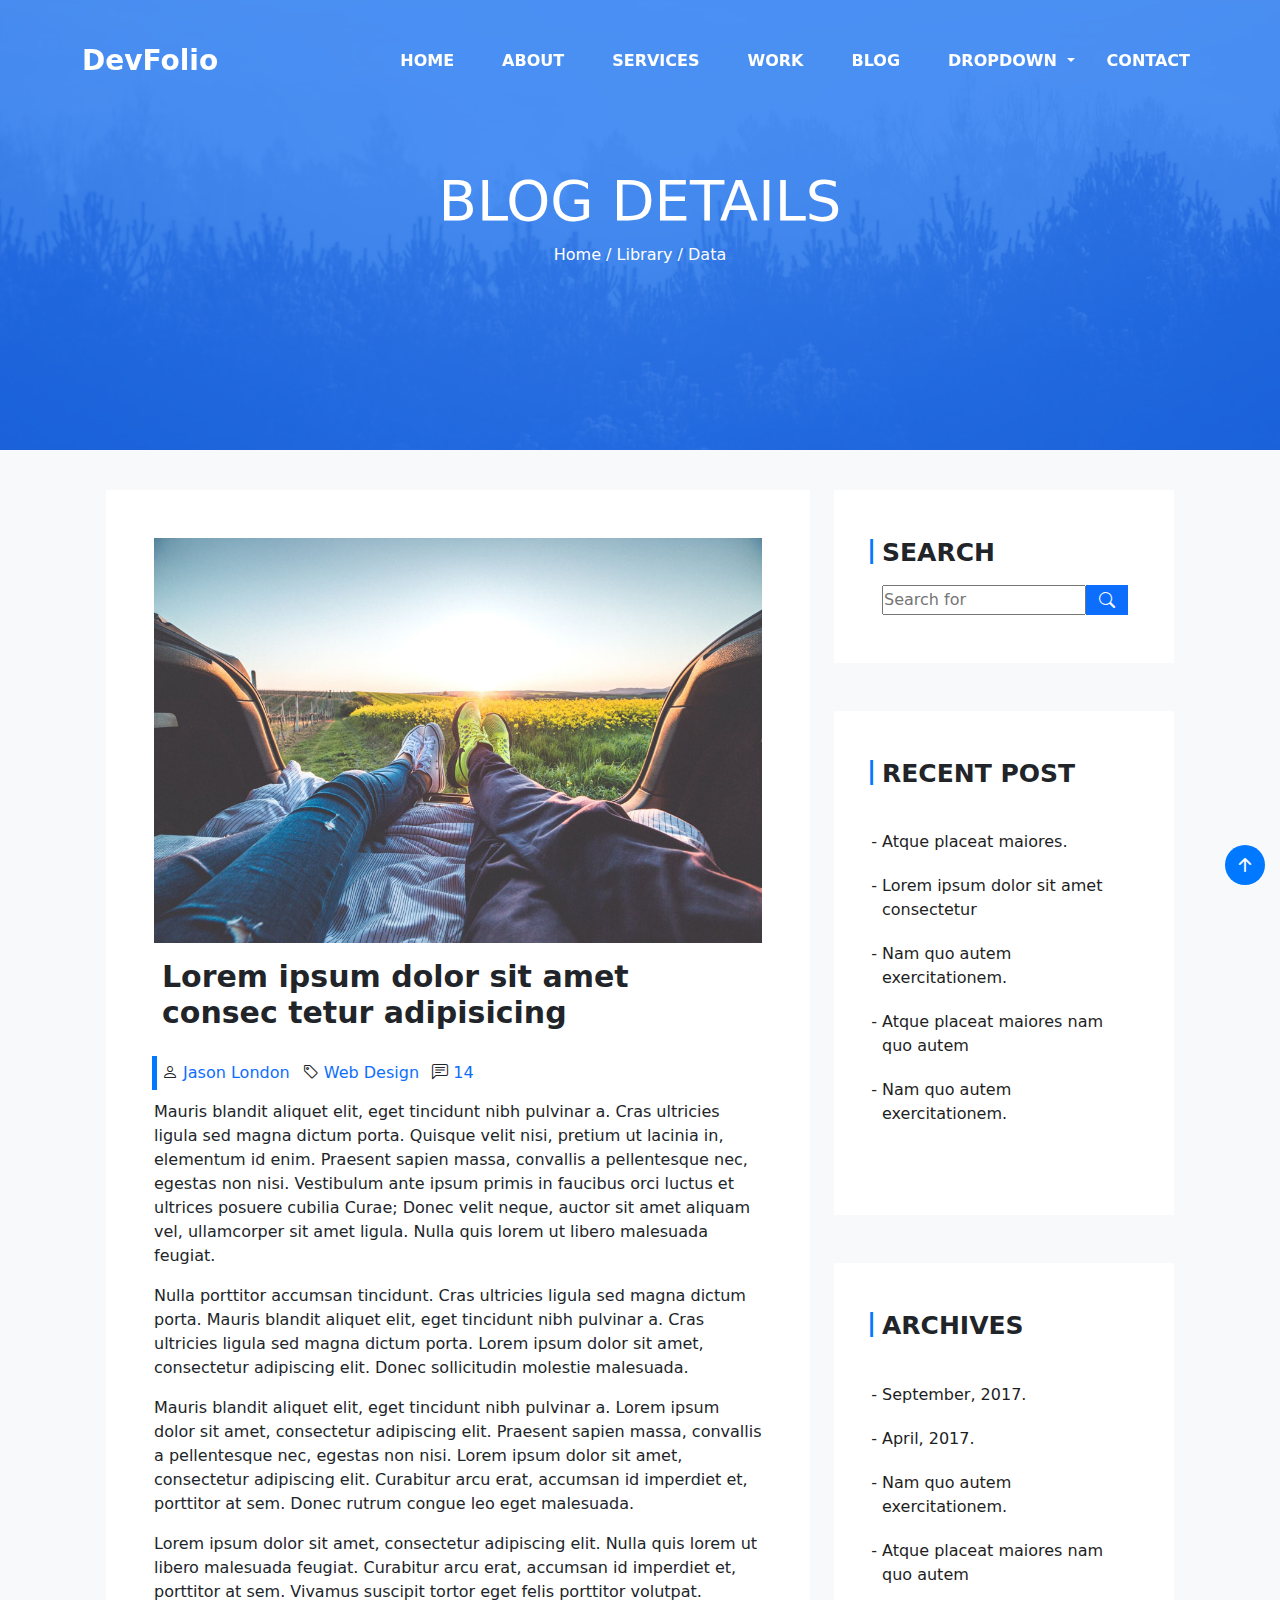
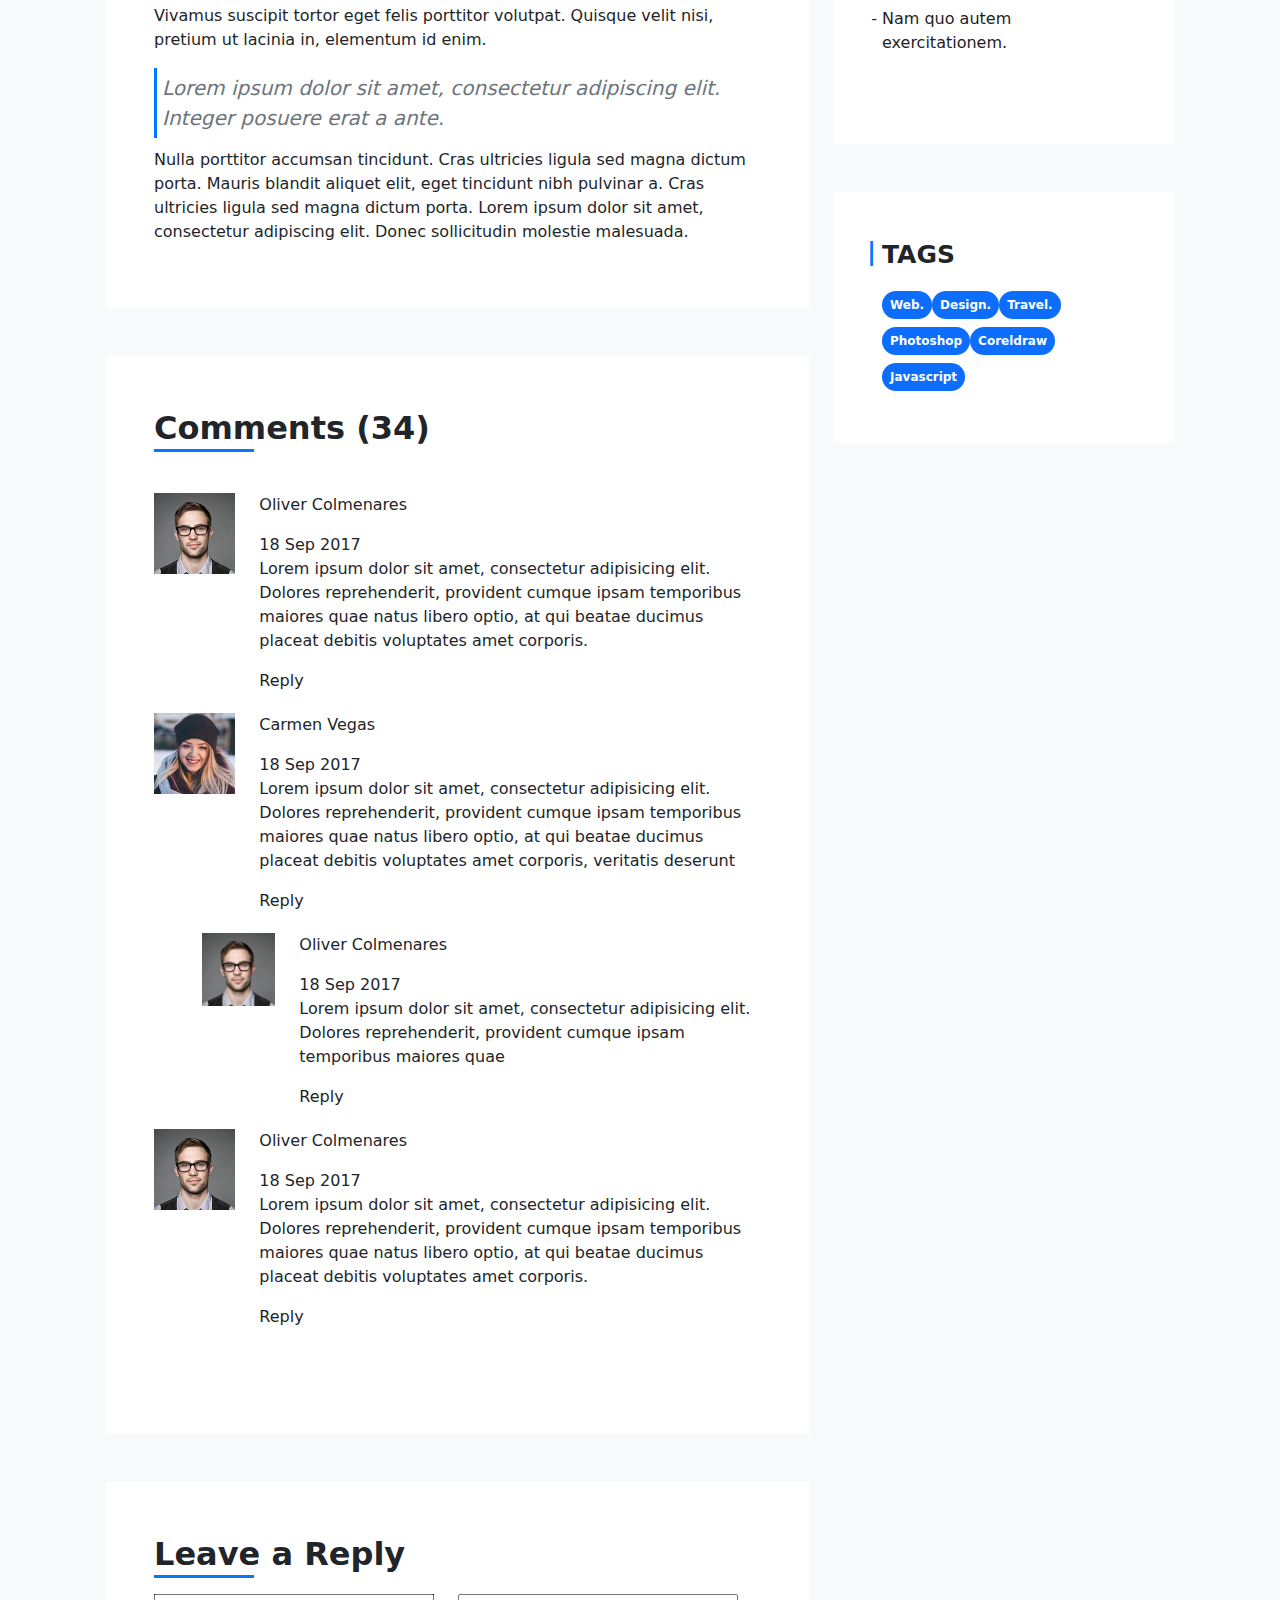
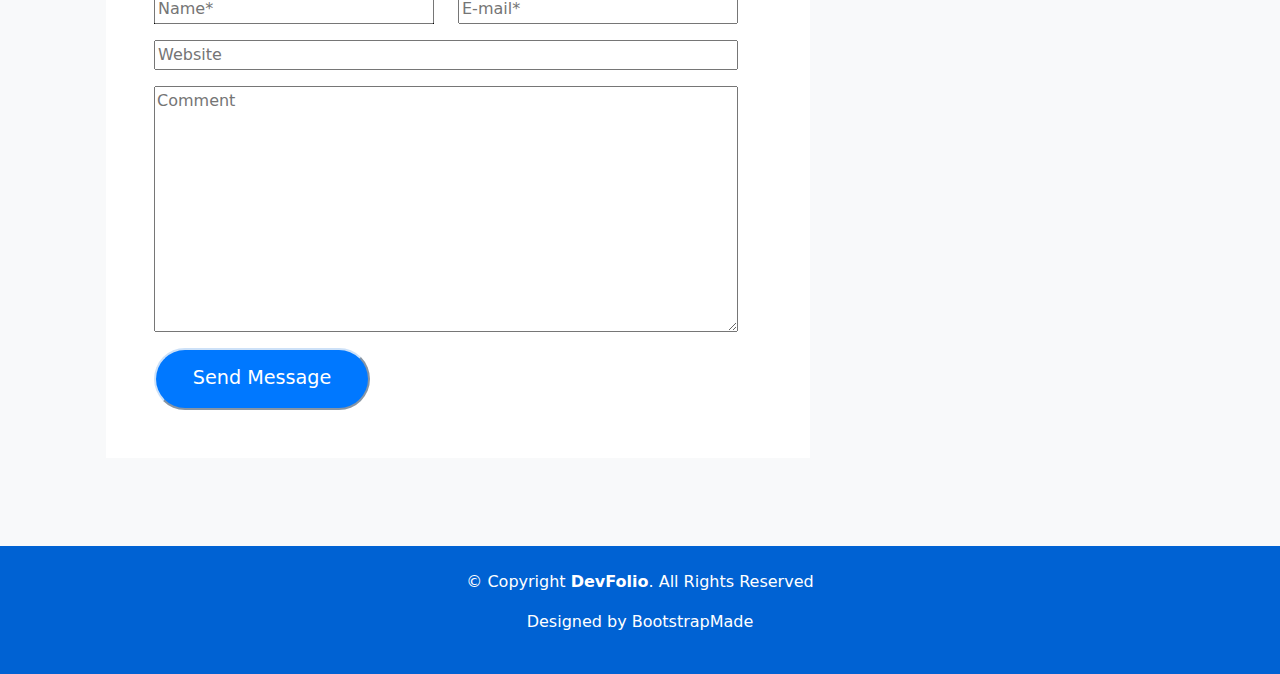
<file: blog.html>
<html>

<head>
  <link rel="stylesheet" href="css/bootstrap.min.css" />
  <link rel="stylesheet" href="css/all.min.css" />
  <link rel="stylesheet" href="https://cdn.jsdelivr.net/npm/bootstrap-icons@1.9.1/font/bootstrap-icons.css">
  <link rel="stylesheet" href="blog.css">
</head>

<body>

  <header class=" w-100 max-vh-40">

    <div
      class="d-flex flex-column align-items-center justify-content-center text-center w-100 h-50 bg-primary bg-opacity-75">
      <nav class="navbar navbar-expand-lg  fixed-top text-white py-3">
        <div class="container">
          <a class="navbar-brand text-white font-medium fw-semibold" href="#">DevFolio</a>
          <button class="navbar-toggler" type="button" data-bs-toggle="collapse"
            data-bs-target="#navbarSupportedContent" aria-controls="navbarSupportedContent" aria-expanded="false"
            aria-label="Toggle navigation">
            <span class="navbar-toggler-icon"></span>
          </button>
          <div class="collapse navbar-collapse" id="navbarSupportedContent">
            <ul class="navbar-nav ms-auto mb-2 mb-lg-0">
              <li class="nav-item px-3">
                <a class="nav-link text-white text-uppercase fw-semibold" href="#">Home</a>
              </li>
              <li class="nav-item px-3">
                <a class="nav-link text-white text-uppercase fw-semibold" href="#">About</a>
              </li>
              <li class="nav-item px-3">
                <a class="nav-link text-white text-uppercase fw-semibold" href="#">Services</a>
              </li>
              <li class="nav-item px-3">
                <a class="nav-link text-white text-uppercase fw-semibold" href="#">Work</a>
              </li>
              <li class="nav-item px-3">
                <a class="nav-link text-white text-uppercase fw-semibold" href="#">Blog</a>
              </li>
              <li class="nav-item dropdown text-white px-3">
                <a class="nav-link dropdown-toggle text-white text-uppercase fw-semibold" href="#" role="button"
                  data-bs-toggle="dropdown" aria-expanded="false">
                  Dropdown
                </a>
                <ul class="dropdown-menu text-white">
                  <li><a class="dropdown-item" href="#">Action</a></li>
                  <li><a class="dropdown-item" href="#">Another action</a></li>
                  <li>
                    <hr class="dropdown-divider">
                  </li>
                  <li><a class="dropdown-item" href="#">Something else here</a></li>
                </ul>
              <li class="nav-item">
                <a class="nav-link text-white text-uppercase fw-semibold" href="#">Contact</a>
              </li>
              </li>
            </ul>
          </div>
        </div>
      </nav>
      <div class="heading-container">
        <h1 class="font-large text-white">BLOG DETAILS</h1>
        <p><a href="#" class="text-decoration-none text-white">Home / </a> <a href="#"
            class="text-decoration-none text-white">Library / </a> <span class="text-light">Data</span></p>
      </div>
    </div>
  </header>
  <section class="bg-light py-3">
    <div class="container">
      <div class="row bg-light p-4 ">
        <div class="div-division col-md-8 ">
          <div class="fir bg-white mb-5 p-5">
            <div class="row ">
              <img src="images/post-1.jpg" alt="">
              <div class="heading">
                <p class="font3 fw-semibold p-2 pt-3">Lorem ipsum dolor sit amet consec tetur adipisicing</p>
              </div>
              <div class="stamp"><span class="bi bi-person pe-2"> <a class="text-decoration-none text-primary"
                    href="#">Jason
                    London</a></span>
                <span class="bi bi-tag pe-2"> <a class="text-decoration-none text-primary" href="#">Web
                    Design</a></span>
                <span class="bi bi-chat-left-text pe-2"> <a class="text-decoration-none text-primary"
                    href="#">14</a></span>
              </div>
              <div class="blog-details">
                <p>Mauris blandit aliquet elit, eget tincidunt nibh pulvinar a. Cras ultricies ligula sed magna dictum
                  porta. Quisque velit nisi, pretium ut lacinia in, elementum id enim. Praesent sapien massa, convallis
                  a pellentesque nec, egestas non nisi. Vestibulum ante ipsum primis in faucibus orci luctus et ultrices
                  posuere cubilia Curae; Donec velit neque, auctor sit amet aliquam vel, ullamcorper sit amet ligula.
                  Nulla quis lorem ut libero malesuada feugiat.</p>
                <p>Nulla porttitor accumsan tincidunt. Cras ultricies ligula sed magna dictum porta. Mauris blandit
                  aliquet elit, eget tincidunt nibh pulvinar a. Cras ultricies ligula sed magna dictum porta. Lorem
                  ipsum dolor sit amet, consectetur adipiscing elit. Donec sollicitudin molestie malesuada.</p>
                <p>Mauris blandit aliquet elit, eget tincidunt nibh pulvinar a. Lorem ipsum dolor sit amet, consectetur
                  adipiscing elit. Praesent sapien massa, convallis a pellentesque nec, egestas non nisi. Lorem ipsum
                  dolor sit amet, consectetur adipiscing elit. Curabitur arcu erat, accumsan id imperdiet et, porttitor
                  at sem. Donec rutrum congue leo eget malesuada.</p>
                <p>Lorem ipsum dolor sit amet, consectetur adipiscing elit. Nulla quis lorem ut libero malesuada
                  feugiat. Curabitur arcu erat, accumsan id imperdiet et, porttitor at sem. Vivamus suscipit tortor eget
                  felis porttitor volutpat. Vivamus suscipit tortor eget felis porttitor volutpat. Quisque velit nisi,
                  pretium ut lacinia in, elementum id enim.</p>
                <p class="quote text-muted">Lorem ipsum dolor sit amet, consectetur adipiscing elit. Integer
                  posuere
                  erat a ante.
                </p>
                <p>Nulla porttitor accumsan tincidunt. Cras ultricies ligula sed magna dictum porta. Mauris blandit
                  aliquet elit, eget tincidunt nibh pulvinar a. Cras ultricies ligula sed magna dictum porta. Lorem
                  ipsum dolor sit amet, consectetur adipiscing elit. Donec sollicitudin molestie malesuada.</p>

              </div>
            </div>
          </div>
          <div class="fir bg-white mb-5 p-5">
            <div class="row mb-3">
              <div class="title-box">
                <p class="about-me fw-semibold">Comments (34)</p>
              </div>
              <ul class="list-unstyled">
                <li class="row">
                  <div class=" col-2">
                    <img src="images/testimonial-2.jpg" class="w-100" alt="">
                  </div>
                  <div class=" col-10">
                    <p>Oliver Colmenares</p>
                    <span>18 Sep 2017</span>
                    <p>Lorem ipsum dolor sit amet, consectetur adipisicing elit. Dolores reprehenderit, provident cumque
                      ipsam temporibus maiores quae natus libero optio, at qui beatae ducimus placeat debitis voluptates
                      amet corporis.</p>
                    <a class="text-decoration-none" href="#">Reply</a>
                  </div>
                </li>
                <li class="row">
                  <div class=" col-2">
                    <img src="images/testimonial-4.jpg" class="w-100" alt="">
                  </div>
                  <div class=" col-10">
                    <p>Carmen Vegas</p>
                    <span>18 Sep 2017</span>
                    <p>Lorem ipsum dolor sit amet, consectetur adipisicing elit. Dolores reprehenderit, provident cumque
                      ipsam temporibus maiores quae natus libero optio, at qui beatae ducimus placeat debitis voluptates
                      amet corporis, veritatis deserunt</p>
                    <a class="text-decoration-none" href="#">Reply</a>
                  </div>
                </li>
                <li class="row ps-5">
                  <div class=" col-2">
                    <img src="images/testimonial-2.jpg" class="w-100" alt="">
                  </div>
                  <div class=" col-10">
                    <p>Oliver Colmenares</p>
                    <span>18 Sep 2017</span>
                    <p>Lorem ipsum dolor sit amet, consectetur adipisicing elit. Dolores reprehenderit, provident cumque
                      ipsam temporibus maiores quae</p>
                    <a class="text-decoration-none" href="#">Reply</a>
                  </div>
                </li>
                <li class="row">
                  <div class=" col-2">
                    <img src="images/testimonial-2.jpg" class="w-100" alt="">
                  </div>
                  <div class=" col-10">
                    <p>Oliver Colmenares</p>
                    <span>18 Sep 2017</span>
                    <p>Lorem ipsum dolor sit amet, consectetur adipisicing elit. Dolores reprehenderit, provident cumque
                      ipsam temporibus maiores quae natus libero optio, at qui beatae ducimus placeat debitis voluptates
                      amet corporis.</p>
                    <a class="text-decoration-none" href="#">Reply</a>
                  </div>
                </li>
              </ul>
            </div>
          </div>
          <div class="fir bg-white mb-5 p-5">
            <div class="form-container row  ">
              <div class="title-box">
                <p class="about-me fw-semibold">Leave a Reply</p>
              </div>
              <div class="row">
                <div class="col-md-6">
                  <div class="input mb3 bg-black">
                    <input type="text" placeholder="Name*" class="w-100">
                  </div>
                </div>
                <div class="col-md-6 ">
                  <div class="input mb-3">
                    <input type="email" placeholder="E-mail*" class="w-100">
                  </div>
                </div>
                <div class="col-md-12">
                  <div class="input mb-3">
                    <input type="text" placeholder="Website" class="w-100">
                  </div>
                </div>
                <div class="col-md-12">
                  <div class="input mb-3">
                    <textarea name="comment" id="" placeholder="Comment" class="w-100" cols="30" rows="10"></textarea>
                  </div>
                </div>
                <div class="col-md-12">
                  <button type="submit" class="button button-a button-big button-rouded">Send Message</button>
                </div>
              </div>
            </div>
          </div>
        </div>
        <div class="col-md-4 bg ">
          <div class="fir bg-white mb-5">
            <div class="row p-5 mb-5">
              <div class="search">
                <div class="title">
                  <p class="p-0 title-head fw-semibold text-uppercase">Search</p>
                </div>
                <div class="search-box d-flex p-0">
                  <input type="text" placeholder="Search for" class="m-0 px-0 ">
                  <span><button type="button" class="btn btn-primary rounded-0 m-0 "><span
                        class="bi bi-search"></span></button></span>
                </div>
              </div>
            </div>
          </div>
          <div class="fir bg-white mb-3">
            <div class="row p-5 mb-5">
              <div class="recent">
                <div class="title">
                  <p class="p-0 title-head fw-semibold text-uppercase">recent post</p>
                </div>
                <ul>
                  <li><a href="#">Atque placeat maiores.</a></li>
                  <li><a href="#">Lorem ipsum dolor sit amet consectetur</a></li>
                  <li><a href="#">Nam quo autem exercitationem.</a></li>
                  <li><a href="#">Atque placeat maiores nam quo autem</a></li>
                  <li><a href="#">Nam quo autem exercitationem.</a></li>
                </ul>
              </div>
            </div>
          </div>
          <div class="fir bg-white mb-3">
            <div class="row p-5 mb-5">
              <div class="archives">
                <div class="title">
                  <p class="p-0 title-head fw-semibold text-uppercase">archives</p>
                </div>
                <ul>
                  <li><a href="#">September, 2017.</a></li>
                  <li><a href="#">April, 2017.</a></li>
                  <li><a href="#">Nam quo autem exercitationem.</a></li>
                  <li><a href="#">Atque placeat maiores nam quo autem</a></li>
                  <li><a href="#">Nam quo autem exercitationem.</a></li>
                </ul>
              </div>
            </div>
          </div>
          <div class="fir bg-white">
            <div class="row p-5">
              <div class="tags">
                <div class="title">
                  <p class="p-0 title-head fw-semibold text-uppercase">tags</p>
                </div>
                <div class="badges d-flex flex-wrap">
                  <span class="badge rounded-pill text-bg-primary my-1 p-2">Web.</span><span
                    class="badge rounded-pill text-bg-primary p-2 my-1">Design.</span><span
                    class="badge rounded-pill text-bg-primary p-2 my-1">Travel.</span><span
                    class="badge rounded-pill text-bg-primary p-2 my-1">Photoshop</span><span
                    class="badge rounded-pill text-bg-primary p-2 my-1">Coreldraw</span><span
                    class="badge rounded-pill text-bg-primary p-2 my-1">Javascript</span>
                </div>
              </div>
            </div>
          </div>
        </div>

      </div>
    </div>
  </section>
  <footer class="d-flex flex-column align-items-center p-4">
    <div>
      <a class="back-to-top d-flex align-items-center justify-content-center" href="#">
        <i class="bi bi-arrow-up-short"></i>
      </a>
    </div>
    <p>© Copyright <span class="fw-bold">DevFolio</span>. All Rights Reserved</p>
    <p>Designed by BootstrapMade</p>
  </footer>
  <script src="js/bootstrap.bundle.min.js"></script>
</body>

</html>
</file>
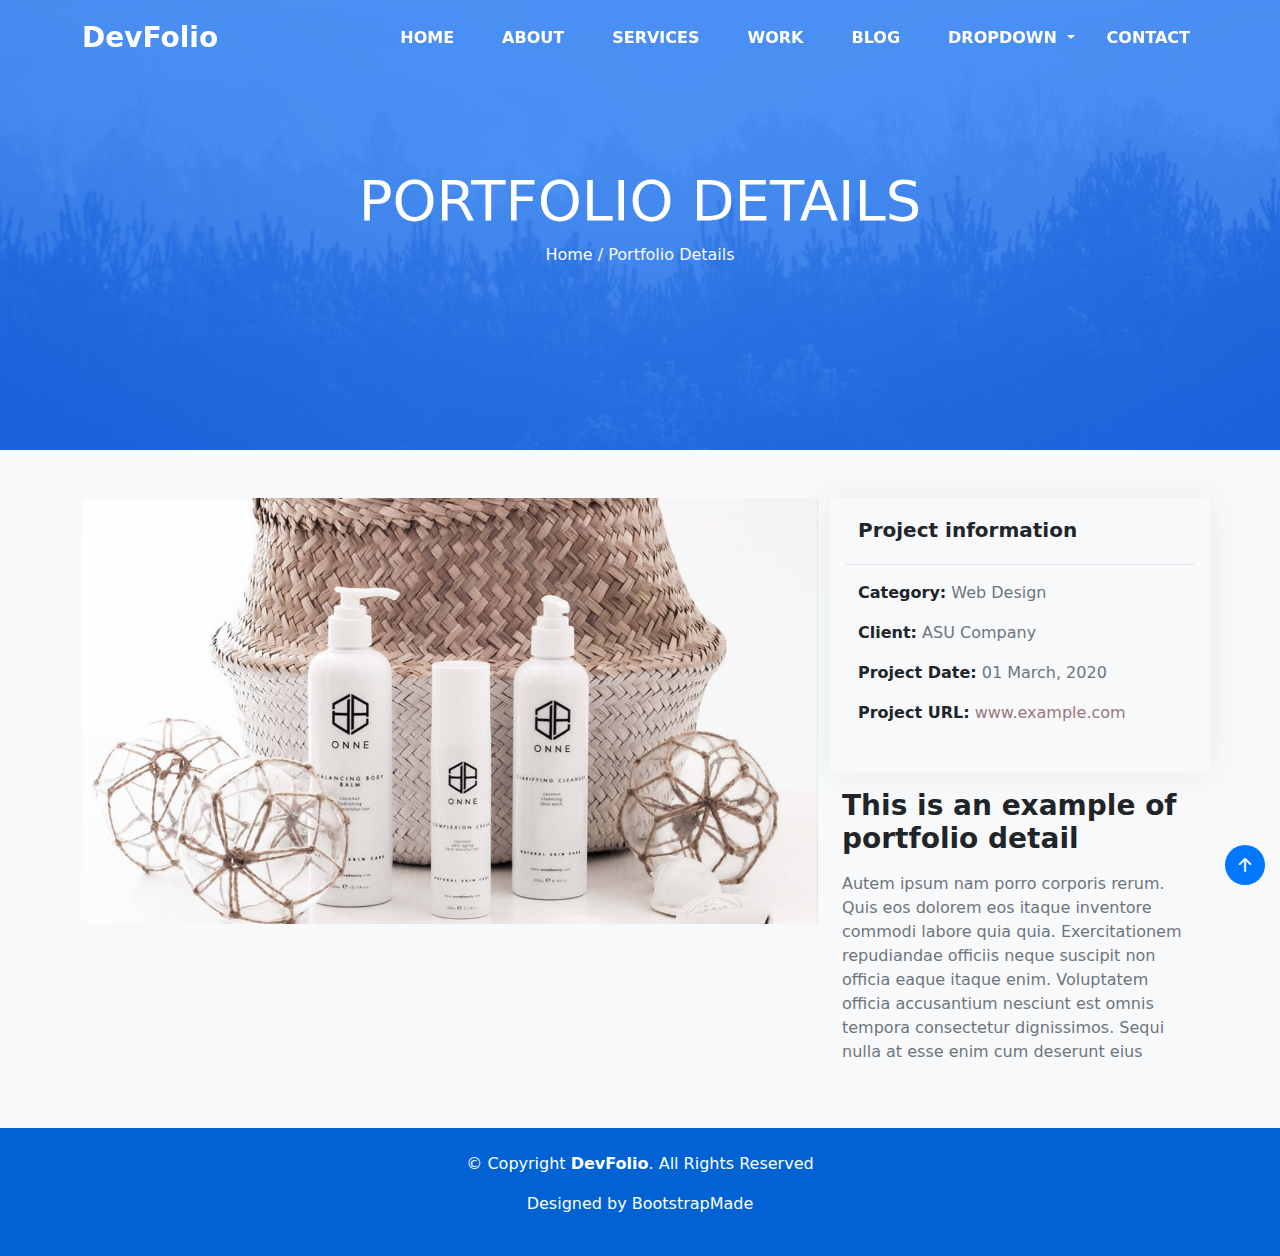
<file: portfolio.html>
<html>

<head>
  <link rel="stylesheet" href="css/bootstrap.min.css" />
  <link rel="stylesheet" href="css/all.min.css" />
  <link rel="stylesheet" href="https://cdn.jsdelivr.net/npm/bootstrap-icons@1.9.1/font/bootstrap-icons.css">
  <link rel="stylesheet" href="port-style.css">
</head>

<body>

  <header class=" w-100 max-vh-40">

    <div
      class="d-flex flex-column align-items-center justify-content-center text-center w-100 h-50 bg-primary bg-opacity-75">
      <nav class="navbar navbar-expand-lg  fixed-top text-white py-3">
        <div class="container">
          <a class="navbar-brand text-white font-medium fw-semibold" href="#">DevFolio</a>
          <button class="navbar-toggler" type="button" data-bs-toggle="collapse"
            data-bs-target="#navbarSupportedContent" aria-controls="navbarSupportedContent" aria-expanded="false"
            aria-label="Toggle navigation">
            <span class="navbar-toggler-icon"></span>
          </button>
          <div class="collapse navbar-collapse" id="navbarSupportedContent">
            <ul class="navbar-nav ms-auto mb-2 mb-lg-0">
              <li class="nav-item px-3">
                <a class="nav-link text-white text-uppercase fw-semibold" href="#">Home</a>
              </li>
              <li class="nav-item px-3">
                <a class="nav-link text-white text-uppercase fw-semibold" href="#">About</a>
              </li>
              <li class="nav-item px-3">
                <a class="nav-link text-white text-uppercase fw-semibold" href="#">Services</a>
              </li>
              <li class="nav-item px-3">
                <a class="nav-link text-white text-uppercase fw-semibold" href="#">Work</a>
              </li>
              <li class="nav-item px-3">
                <a class="nav-link text-white text-uppercase fw-semibold" href="#">Blog</a>
              </li>
              <li class="nav-item dropdown text-white px-3">
                <a class="nav-link dropdown-toggle text-white text-uppercase fw-semibold" href="#" role="button"
                  data-bs-toggle="dropdown" aria-expanded="false">
                  Dropdown
                </a>
                <ul class="dropdown-menu text-white">
                  <li><a class="dropdown-item" href="#">Action</a></li>
                  <li><a class="dropdown-item" href="#">Another action</a></li>
                  <li>
                    <hr class="dropdown-divider">
                  </li>
                  <li><a class="dropdown-item" href="#">Something else here</a></li>
                </ul>
              <li class="nav-item">
                <a class="nav-link text-white text-uppercase fw-semibold" href="#">Contact</a>
              </li>
              </li>
            </ul>
          </div>
        </div>
      </nav>
      <div class="heading-container">
        <h1 class="font-large text-white">PORTFOLIO DETAILS</h1>
        <p><a href="#" class="text-decoration-none text-white">Home</a><span class="text-light"> / Portfolio
            Details</span></p>
      </div>
    </div>
  </header>
  <section class="bg-light">
    <div class="container py-5">
      <div class="row gx-4 px-0">
        <div class="carousel-container col-md-8">
          <div class="carousel-column bg-success">
            <div id="carouselExampleControls" class="carousel slide" data-bs-ride="carousel">
              <div class="carousel-inner">
                <div class="carousel-item active">
                  <img src="images/portfolio-details-1.jpg" class="d-block w-100" alt="...">
                </div>
                <div class="carousel-item">
                  <img src="images/portfolio-details-2.jpg" class="d-block w-100" alt="...">
                </div>
                <div class="carousel-item">
                  <img src="images/portfolio-details-3.jpg" class="d-block w-100" alt="...">
                </div>
              </div>
            </div>
          </div>

        </div>
        <div class=" col-md-4">
          <div class="text-column row bg-light p-3">
            <p class="border-bottom pb-3 mb-3 font-2 fw-bold">Project information</p>
            <ul class="list-unstyled">
              <li class="pb-3"><span class="fw-semibold">Category:</span> <span class="text-muted">Web Design</span>
              </li>
              <li class="pb-3"><span class="fw-semibold">Client:</span> <span class="text-muted">ASU Company</span></li>
              <li class="pb-3"><span class="fw-semibold">Project Date:</span> <span class="text-muted"> 01 March,
                  2020</span></li>
              <li class="pb-3"><span class="fw-semibold">Project URL:</span> <a class="text-decoration-none"
                  href="#">www.example.com</a></li>
            </ul>
          </div>
          <div class="text mt-3">
            <p class="font-medium fw-bold">This is an example of portfolio detail</p>
            <p class="text-muted">Autem ipsum nam porro corporis rerum. Quis eos dolorem eos itaque inventore commodi
              labore quia quia.
              Exercitationem repudiandae officiis neque suscipit non officia eaque itaque enim. Voluptatem officia
              accusantium nesciunt est omnis tempora consectetur dignissimos. Sequi nulla at esse enim cum deserunt eius
            </p>
          </div>
        </div>
      </div>
    </div>
  </section>
  <footer class="d-flex flex-column align-items-center p-4">
    <div>
      <a class="back-to-top d-flex align-items-center justify-content-center" href="#">
        <i class="bi bi-arrow-up-short"></i>
      </a>
    </div>
    <p>© Copyright <span class="fw-bold">DevFolio</span>. All Rights Reserved</p>
    <p>Designed by BootstrapMade</p>
  </footer>





  <script src="js/bootstrap.bundle.min.js"></script>
</body>

</html>
</file>
<file: blog.css>
header {
  background-image: url(images/overlay-bg.jpg);
  background-size: cover;
  background-position: center center;
}
.font-medium {
  font-size: 28px;
  line-height: 33.6px;
}
.font-2 {
  font-size: 20px;
  line-height: 33.6px;
}
.font3 {
  font-size: 30px;
  line-height: 36.5px;
}
.font-large {
  font-size: 56px;
  line-height: 67.2px;
}
.nav-item .nav-link {
  position: relative;
}
.nav-item .nav-link:before {
  content: "";
  position: absolute;
  width: 0%;
  height: 2px;
  bottom: -6px;
  left: 0;
  /* width: 0; */
  background-color: #fff;
  transition: all 0.5s linear;
}
.nav-item:hover .nav-link::before {
  width: 100%;
}
.stamp {
  border-left: 5px solid #0078ff;
  padding: 5px;
  margin-left: 10px;
  margin-bottom: 10px;
}
.quote {
  border-left: 3px solid #0078ff;
  padding: 5px;
  margin-bottom: 10px;
  font-size: 20px;
  line-height: 30px;
  font-style: italic;
}
.button-rouded {
  border-radius: 5rem;
}
.button-big {
  padding: 0.9rem 2.3rem;
  font-size: 1.2rem;
}
.button-a {
  text-decoration: none;
  background-color: #0078ff;
  color: #fff;
  border-color: #cde1f8;
}
.about-me:before {
  content: "";
  position: absolute;
  height: 3px;
  background-color: #0078ff;
  width: 100px;
  bottom: 0;
}
.about-me {
  font-size: 2rem;
  position: relative;
}
.title-head:before {
  content: "|";
  font-weight: 700;
  position: absolute;
  color: #0078ff;
  left: -15px;
  bottom: 3px;
}
.title-head {
  font-size: 25px;
  line-height: 30.7px;
  position: relative;
}
ul {
  list-style-type: "- ";
  padding: 15px 0;
}
li {
  padding: 10px 0;
}
li a {
  color: #1e1e1e;
  transition: color 0.5s ease;
  text-decoration: none;
}
li a:hover {
  color: #0078ff;
}
footer {
  background-color: #0062d3;
  color: #fff;
  position: relative;
}
.back-to-top {
  position: fixed;
  right: 15px;
  bottom: 15px;
  z-index: 996;
  background: #0078ff;
  width: 40px;
  height: 40px;
  border-radius: 50px;
  transition: all 0.4s;
  font-size: 28px;
  color: #fff;
  line-height: 0;
}
</file>
<file: port-style.css>
header {
  background-image: url(images/overlay-bg.jpg);
  background-size: cover;
  background-position: center center;
}
.font-medium {
  font-size: 28px;
  line-height: 33.6px;
}
.font-2 {
  font-size: 20px;
  line-height: 33.6px;
}
.font-large {
  font-size: 56px;
  line-height: 67.2px;
}
.nav-item .nav-link {
  position: relative;
}
.nav-item .nav-link:before {
  content: "";
  position: absolute;
  width: 0%;
  height: 2px;
  bottom: -6px;
  left: 0;
  /* width: 0; */
  background-color: #fff;
  transition: all 0.5s linear;
}
.nav-item:hover .nav-link::before {
  width: 100%;
}
footer {
  background-color: #0062d3;
  color: #fff;
  position: relative;
}
.back-to-top {
  position: fixed;
  right: 15px;
  bottom: 15px;
  z-index: 996;
  background: #0078ff;
  width: 40px;
  height: 40px;
  border-radius: 50px;
  transition: all 0.4s;
  font-size: 28px;
  color: #fff;
  line-height: 0;
}
.text-column {
  box-shadow: 0px 0 30px rgb(78 78 78 / 8%);
}
.text-column a {
  color: #99757d;
  transition: color 0.5s ease;
}
.text-column a:hover {
  color: #0078ff;
}
</file>
